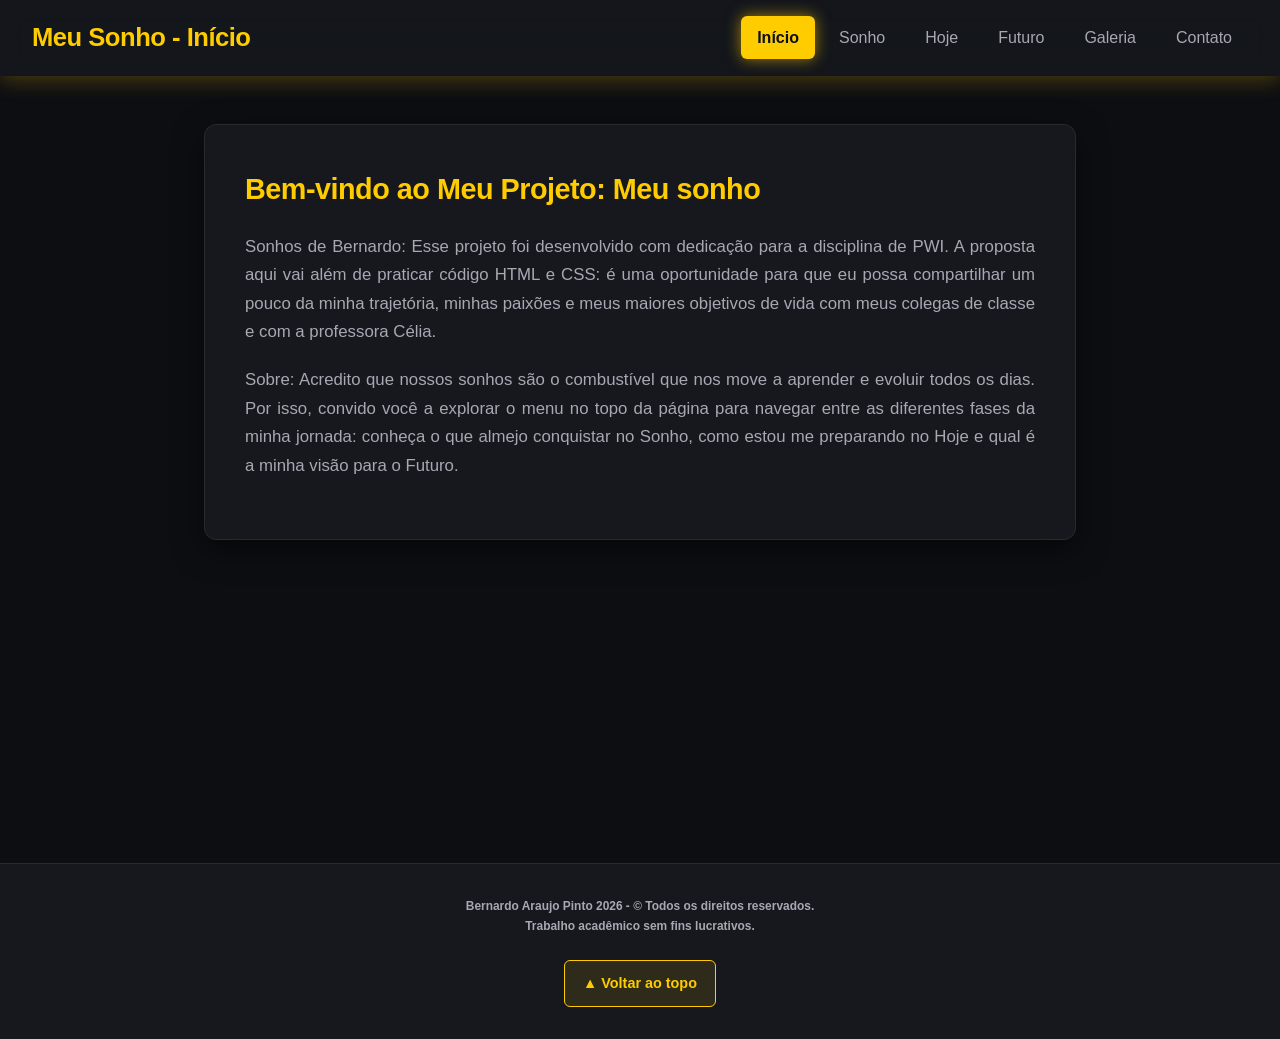
<file: index.html>
<!DOCTYPE html>
<html lang="pt-BR">
    <head>
        <meta charset="UTF-8">
        <meta name="viewport" content="width=device-width, initial-scale=1.0">
        <title>Meu Sonho</title>
        <link rel="icon" href="ftv.png" type="image/png">
        <link rel="stylesheet" href="estilo.css">
    </head>
    <body id="topo">
        <header>
            <h1>Meu Sonho - Início</h1>
            <nav>
            <ul>
                <li><a href="index.html" class="active">Início</a></li>
                <li><a href="sonho.html">Sonho</a></li>
                <li><a href="hoje.html">Hoje</a></li>
                <li><a href="futuro.html">Futuro</a></li>
                <li><a href="galeria.html">Galeria</a></li>
                <li><a href="contato.html">Contato</a></li>
            </ul>
            </nav>
        </header>

        <main>
            <section class="card">
                <h2>Bem-vindo ao Meu Projeto: Meu sonho</h2>
                
                <p align="justify">Sonhos de Bernardo: Esse projeto foi desenvolvido com dedicação para a disciplina de PWI. A proposta aqui vai além de praticar código HTML e CSS: é uma oportunidade para que eu possa compartilhar um pouco da minha trajetória, minhas paixões e meus maiores objetivos de vida com meus colegas de classe e com a professora Célia.</p>
                
                <p align="justify">Sobre: Acredito que nossos sonhos são o combustível que nos move a aprender e evoluir todos os dias. Por isso, convido você a explorar o menu no topo da página para navegar entre as diferentes fases da minha jornada: conheça o que almejo conquistar no Sonho, como estou me preparando no Hoje e qual é a minha visão para o Futuro.</p>
            </section>
        </main>

        <footer>
            <h5>Bernardo Araujo Pinto 2026 - &copy Todos os direitos reservados.<br>Trabalho acadêmico sem fins lucrativos.</h5>
            <a href="#" class="btn-topo">▲ Voltar ao topo</a>
        </footer>
    </body>
</html>
</file>
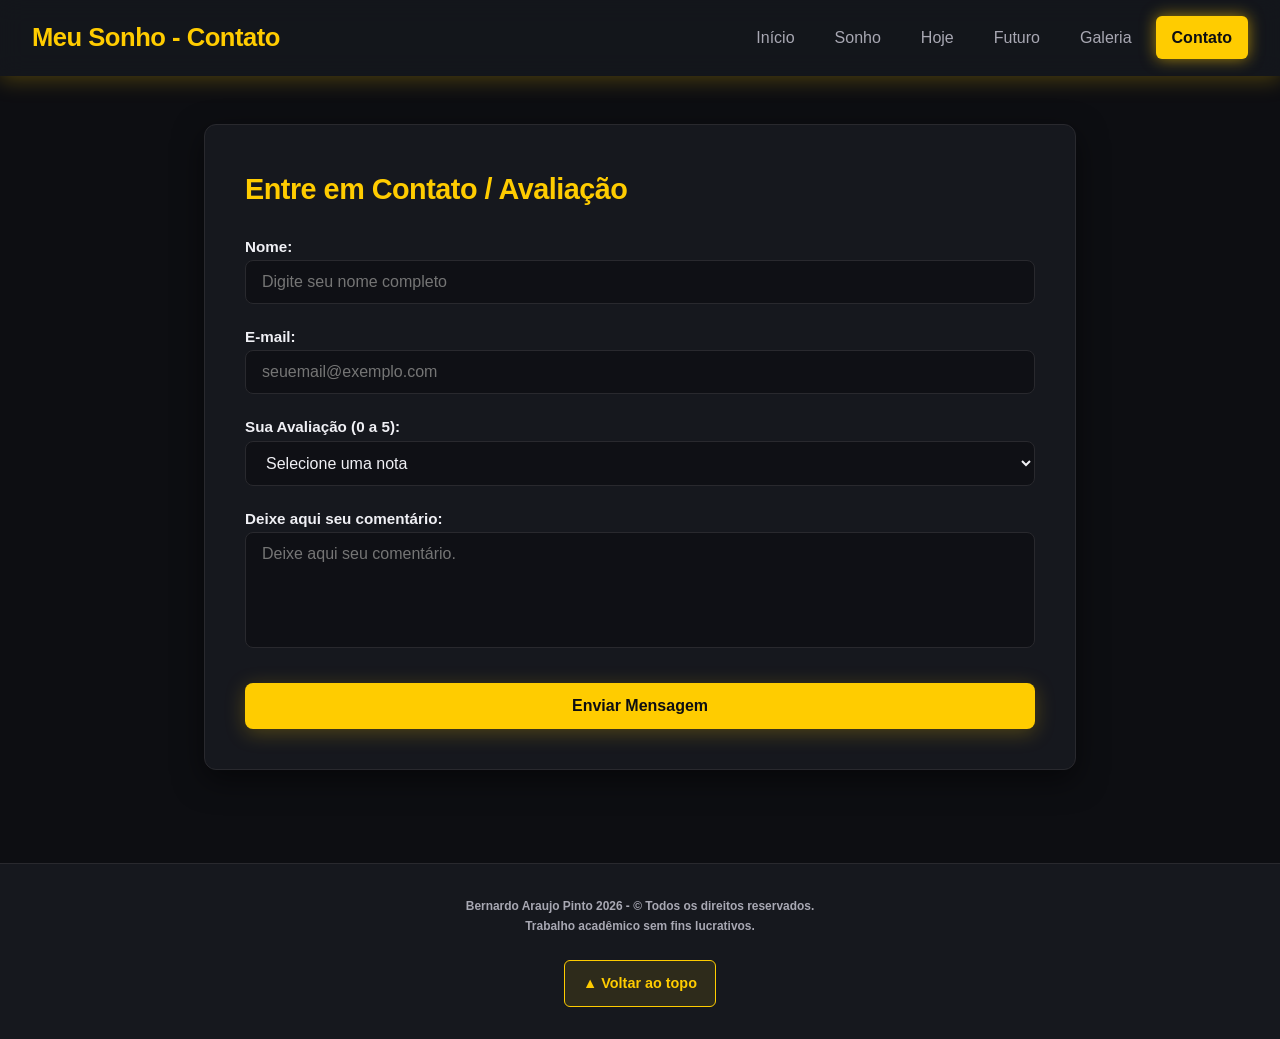
<file: contato.html>
<!DOCTYPE html>
<html lang="pt-BR">
    <head>
        <meta charset="UTF-8">
        <meta name="viewport" content="width=device-width, initial-scale=1.0">
        <title>Meu Sonho</title>
        <link rel="icon" href="ftv.png" type="image/png">
        <link rel="stylesheet" href="estilo.css">
    </head>
    <body id="topo">
        <header>
            <h1>Meu Sonho - Contato</h1>
            <nav>
            <ul>
                <li><a href="index.html">Início</a></li>
                <li><a href="sonho.html">Sonho</a></li>
                <li><a href="hoje.html">Hoje</a></li>
                <li><a href="futuro.html">Futuro</a></li>
                <li><a href="galeria.html">Galeria</a></li>
                <li><a href="contato.html" class="active">Contato</a></li>
            </ul>
            </nav>
        </header>

        <main>
            <section class="card">
            <h2>Entre em Contato / Avaliação</h2>
            
            <form action="#" method="POST">
                <div>
                <label for="nome">Nome:</label>
                <input type="text" id="nome" name="nome" required pattern="[A-Za-zÀ-ÿ\s]+" title="Apenas letras e espaços são permitidos" required placeholder="Digite seu nome completo">
                </div>

                <div>
                <label for="email">E-mail:</label>
                <input type="email" id="email" name="email" placeholder="seuemail@exemplo.com" required>
                </div>

                <div>
                <label for="avaliacao">Sua Avaliação (0 a 5):</label>
                <select id="avaliacao" name="avaliacao" required>
                    <option value="" disabled selected>Selecione uma nota</option>
                    <option value="0">0 - Muito Ruim</option>
                    <option value="1">1 - Ruim</option>
                    <option value="2">2 - Regular</option>
                    <option value="3">3 - Bom</option>
                    <option value="4">4 - Muito Bom</option>
                    <option value="5">5 - Excelente</option>
                </select>
                </div>

                <div>
                <label for="comentario">Deixe aqui seu comentário:</label>
                <textarea id="comentario" name="comentario" rows="5" placeholder="Deixe aqui seu comentário." required></textarea>
                </div>

                <button type="submit">Enviar Mensagem</button>
            </form>
            </section>
        </main>

        <footer>
            <h5>Bernardo Araujo Pinto 2026 - &copy Todos os direitos reservados.<br>Trabalho acadêmico sem fins lucrativos.</h5>
            <a href="#" class="btn-topo">▲ Voltar ao topo</a>
        </footer>
    </body>
</html>
</file>
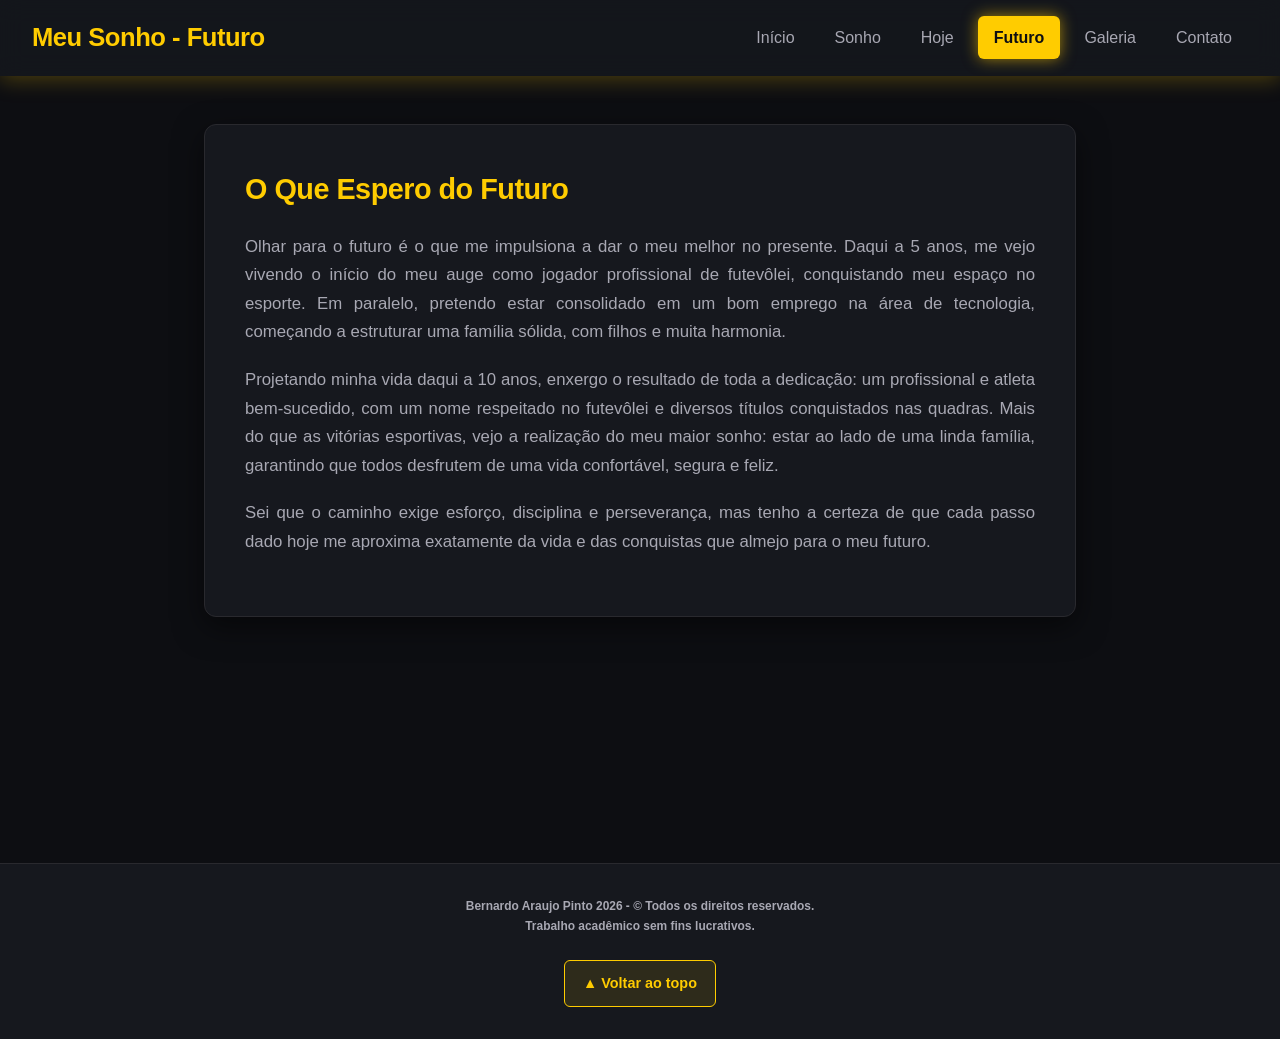
<file: futuro.html>
<!DOCTYPE html>
<html lang="pt-BR">
    <head>
        <meta charset="UTF-8">
        <meta name="viewport" content="width=device-width, initial-scale=1.0">
        <title>Meu Sonho</title>
        <link rel="icon" href="ftv.png" type="image/png">
        <link rel="stylesheet" href="estilo.css">
    </head>
    <body id="topo">
        <header>
            <h1>Meu Sonho - Futuro</h1>
            <nav>
            <ul>
                <li><a href="index.html">Início</a></li>
                <li><a href="sonho.html">Sonho</a></li>
                <li><a href="hoje.html">Hoje</a></li>
                <li><a href="futuro.html" class="active">Futuro</a></li>
                <li><a href="galeria.html">Galeria</a></li>
                <li><a href="contato.html">Contato</a></li>
            </ul>
            </nav>
        </header>

        <main>
            <section class="card">
                <h2>O Que Espero do Futuro</h2>
  
                <p align="justify">Olhar para o futuro é o que me impulsiona a dar o meu melhor no presente. Daqui a 5 anos, me vejo vivendo o início do meu auge como jogador profissional de futevôlei, conquistando meu espaço no esporte. Em paralelo, pretendo estar consolidado em um bom emprego na área de tecnologia, começando a estruturar uma família sólida, com filhos e muita harmonia.</p>
  
                <p align="justify">Projetando minha vida daqui a 10 anos, enxergo o resultado de toda a dedicação: um profissional e atleta bem-sucedido, com um nome respeitado no futevôlei e diversos títulos conquistados nas quadras. Mais do que as vitórias esportivas, vejo a realização do meu maior sonho: estar ao lado de uma linda família, garantindo que todos desfrutem de uma vida confortável, segura e feliz.</p>
  
                <p align="justify">Sei que o caminho exige esforço, disciplina e perseverança, mas tenho a certeza de que cada passo dado hoje me aproxima exatamente da vida e das conquistas que almejo para o meu futuro.</p>
            </section>
        </main>

        <footer>
            <h5>Bernardo Araujo Pinto 2026 - &copy Todos os direitos reservados.<br>Trabalho acadêmico sem fins lucrativos.</h5>
            <a href="#" class="btn-topo">▲ Voltar ao topo</a>
        </footer>
    </body>
</html>
</file>
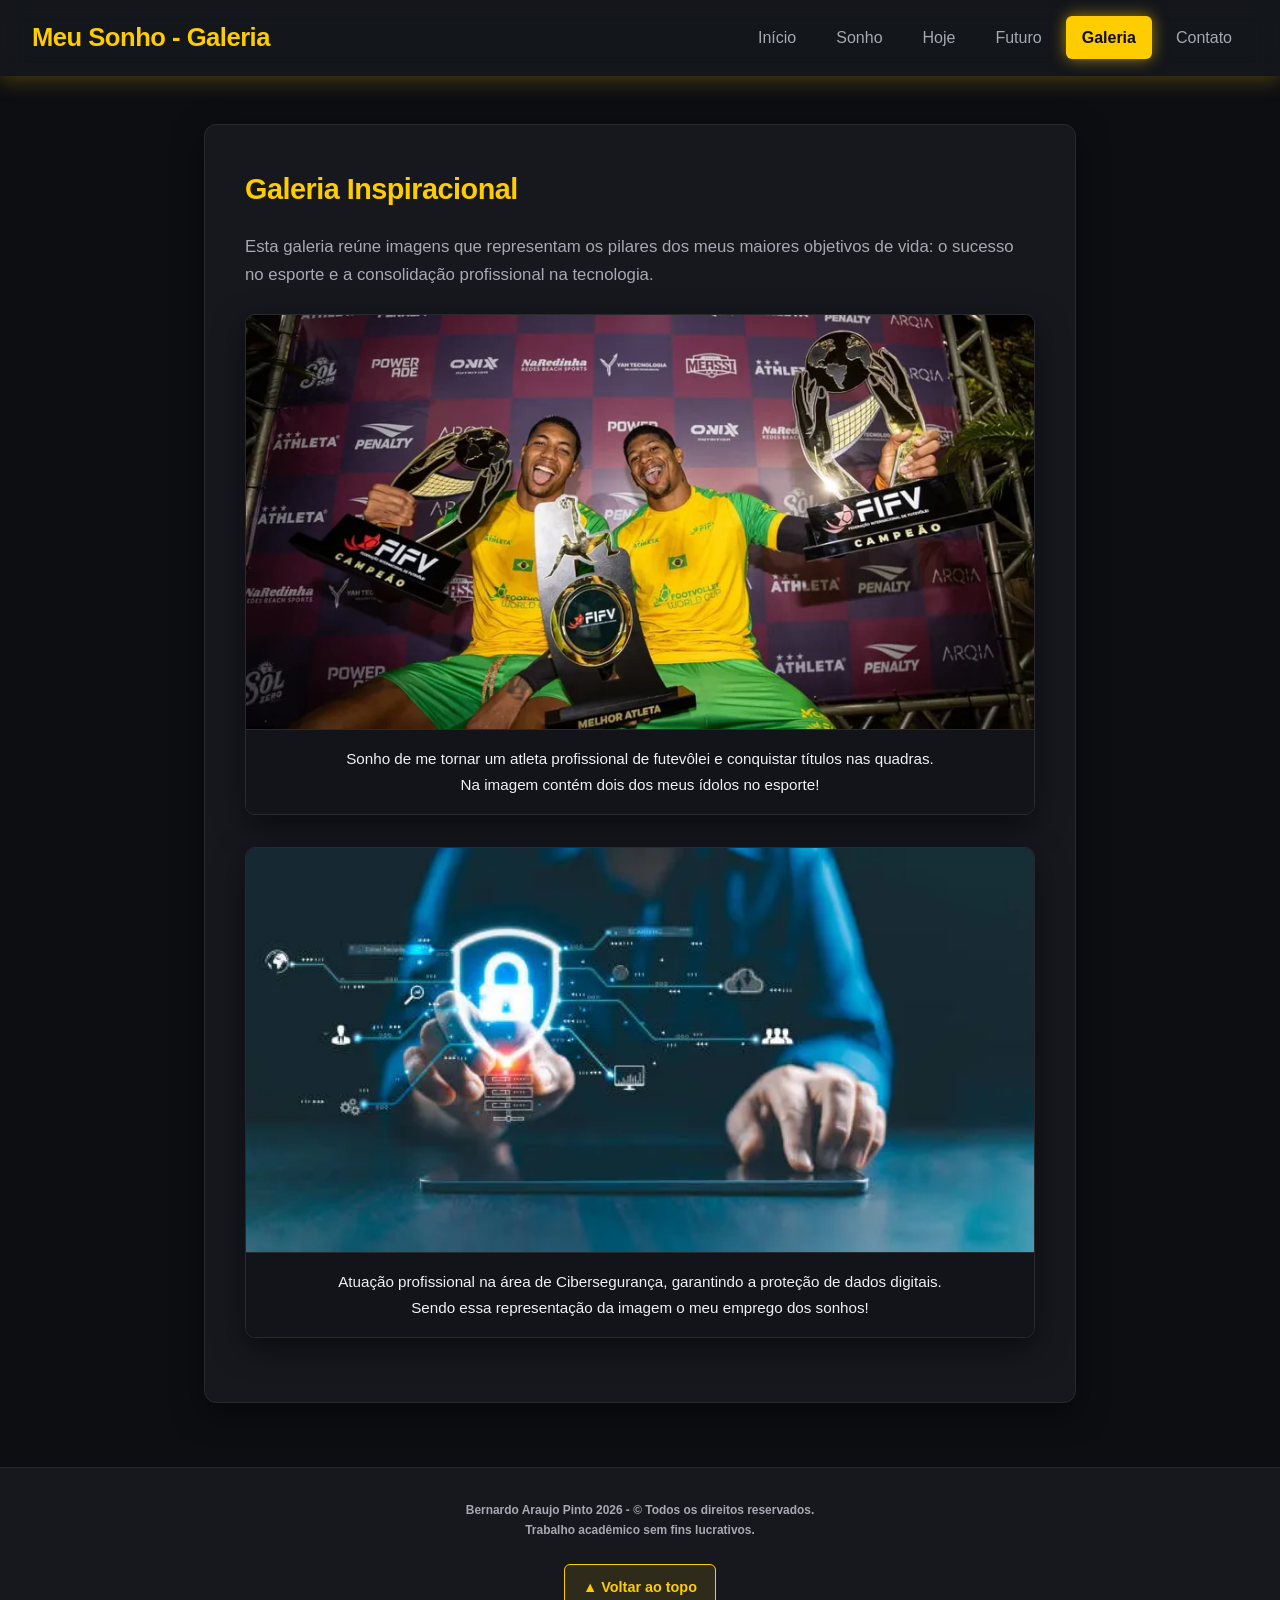
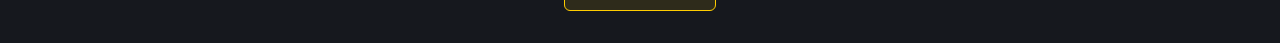
<file: galeria.html>
<!DOCTYPE html>
<html lang="pt-BR">
    <head>
        <meta charset="UTF-8">
        <meta name="viewport" content="width=device-width, initial-scale=1.0">
        <title>Meu Sonho</title>
        <link rel="icon" href="ftv.png" type="image/png">
        <link rel="stylesheet" href="estilo.css">
    </head>
    <body id="topo">
        <header>
            <h1>Meu Sonho - Galeria</h1>
            <nav>
            <ul>
                <li><a href="index.html">Início</a></li>
                <li><a href="sonho.html">Sonho</a></li>
                <li><a href="hoje.html">Hoje</a></li>
                <li><a href="futuro.html">Futuro</a></li>
                <li><a href="galeria.html" class="active">Galeria</a></li>
                <li><a href="contato.html">Contato</a></li>
            </ul>
            </nav>
        </header>

        <main>
            <section class="card">
                <h2>Galeria Inspiracional</h2>
                <p>Esta galeria reúne imagens que representam os pilares dos meus maiores objetivos de vida: o sucesso no esporte e a consolidação profissional na tecnologia.</p>
                
                <div class="galeria-container">
                    
                    <figure class="galeria-item">
                    <img src="ftv2.jpg" alt="Atletas de Futevôlei com troféu">
                    <figcaption>Sonho de me tornar um atleta profissional de futevôlei e conquistar títulos nas quadras.<br>Na imagem contém dois dos meus ídolos no esporte!</figcaption>
                    </figure>

                    <figure class="galeria-item">
                    <img src="ciber.jpg" alt="Segurança Digital e Cibersegurança">
                    <figcaption>Atuação profissional na área de Cibersegurança, garantindo a proteção de dados digitais.<br>Sendo essa representação da imagem o meu emprego dos sonhos!</figcaption>
                    </figure>

                </div>
            </section>
        </main>

        <footer>
            <h5>Bernardo Araujo Pinto 2026 - &copy Todos os direitos reservados.<br>Trabalho acadêmico sem fins lucrativos.</h5>
            <a href="#" class="btn-topo">▲ Voltar ao topo</a>
        </footer>
    </body>
</html>
</file>
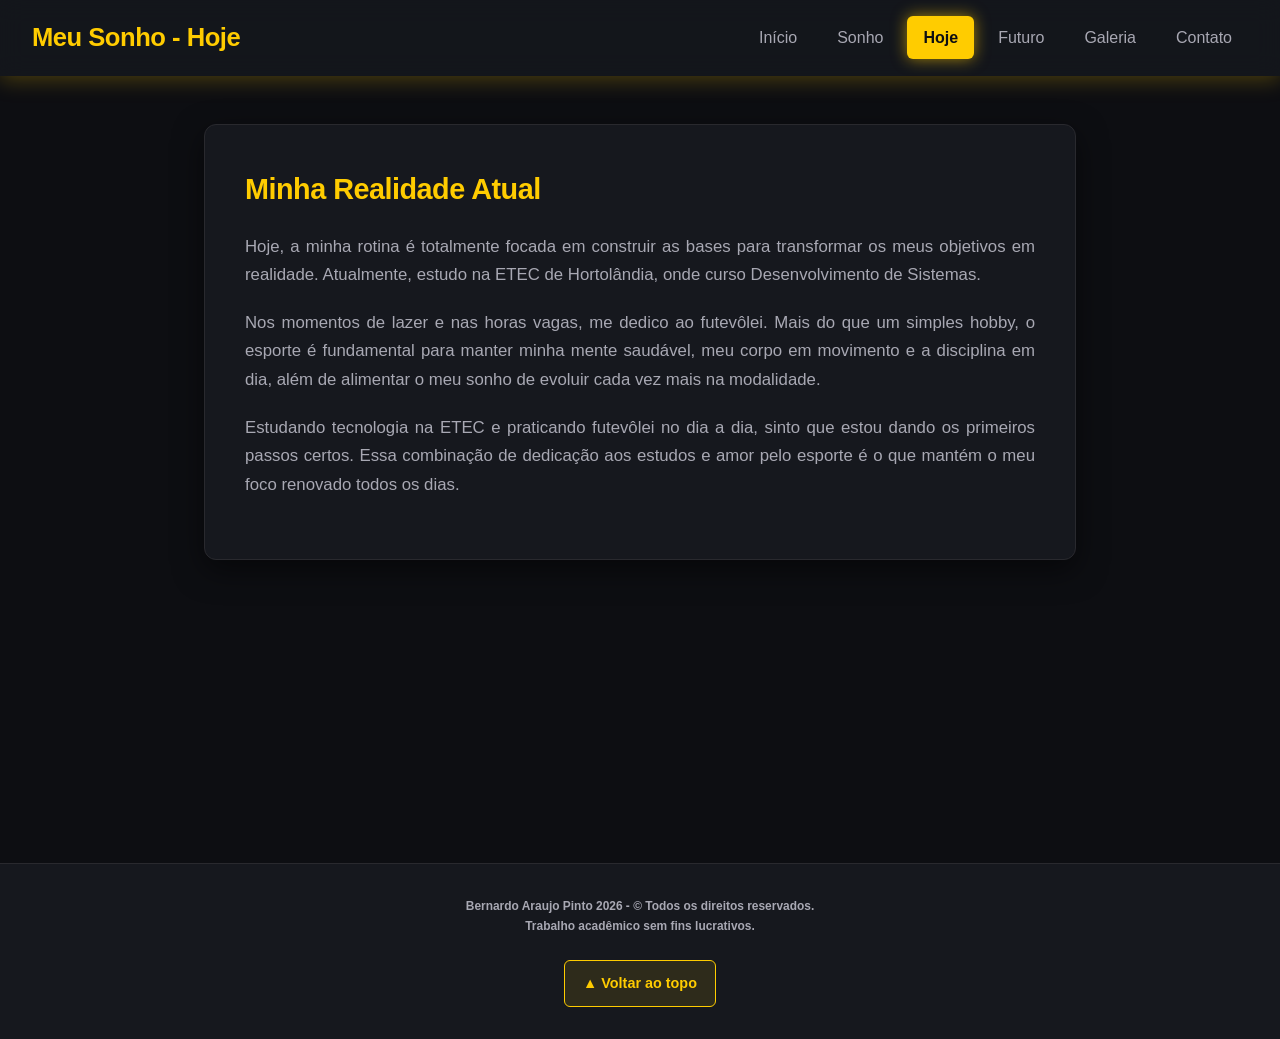
<file: hoje.html>
<!DOCTYPE html>
<html lang="pt-BR">
    <head>
        <meta charset="UTF-8">
        <meta name="viewport" content="width=device-width, initial-scale=1.0">
        <title>Meu Sonho</title>
        <link rel="icon" href="ftv.png" type="image/png">
        <link rel="stylesheet" href="estilo.css">
    </head>
    <body id="topo">
        <header>
            <h1>Meu Sonho - Hoje</h1>
            <nav>
            <ul>
                <li><a href="index.html">Início</a></li>
                <li><a href="sonho.html">Sonho</a></li>
                <li><a href="hoje.html" class="active">Hoje</a></li>
                <li><a href="futuro.html">Futuro</a></li>
                <li><a href="galeria.html">Galeria</a></li>
                <li><a href="contato.html">Contato</a></li>
            </ul>
            </nav>
        </header>

        <main>
            <section class="card">
                <h2>Minha Realidade Atual</h2>
  
                <p align="justify">Hoje, a minha rotina é totalmente focada em construir as bases para transformar os meus objetivos em realidade. Atualmente, estudo na ETEC de Hortolândia, onde curso Desenvolvimento de Sistemas.</p>
    
                <p align="justify">Nos momentos de lazer e nas horas vagas, me dedico ao futevôlei. Mais do que um simples hobby, o esporte é fundamental para manter minha mente saudável, meu corpo em movimento e a disciplina em dia, além de alimentar o meu sonho de evoluir cada vez mais na modalidade.</p>
    
                <p align="justify">Estudando tecnologia na ETEC e praticando futevôlei no dia a dia, sinto que estou dando os primeiros passos certos. Essa combinação de dedicação aos estudos e amor pelo esporte é o que mantém o meu foco renovado todos os dias.</p>
            </section>
        </main>

        <footer>
            <h5>Bernardo Araujo Pinto 2026 - &copy Todos os direitos reservados.<br>Trabalho acadêmico sem fins lucrativos.</h5>
            <a href="#" class="btn-topo">▲ Voltar ao topo</a>
        </footer>
    </body>
</html>
</file>
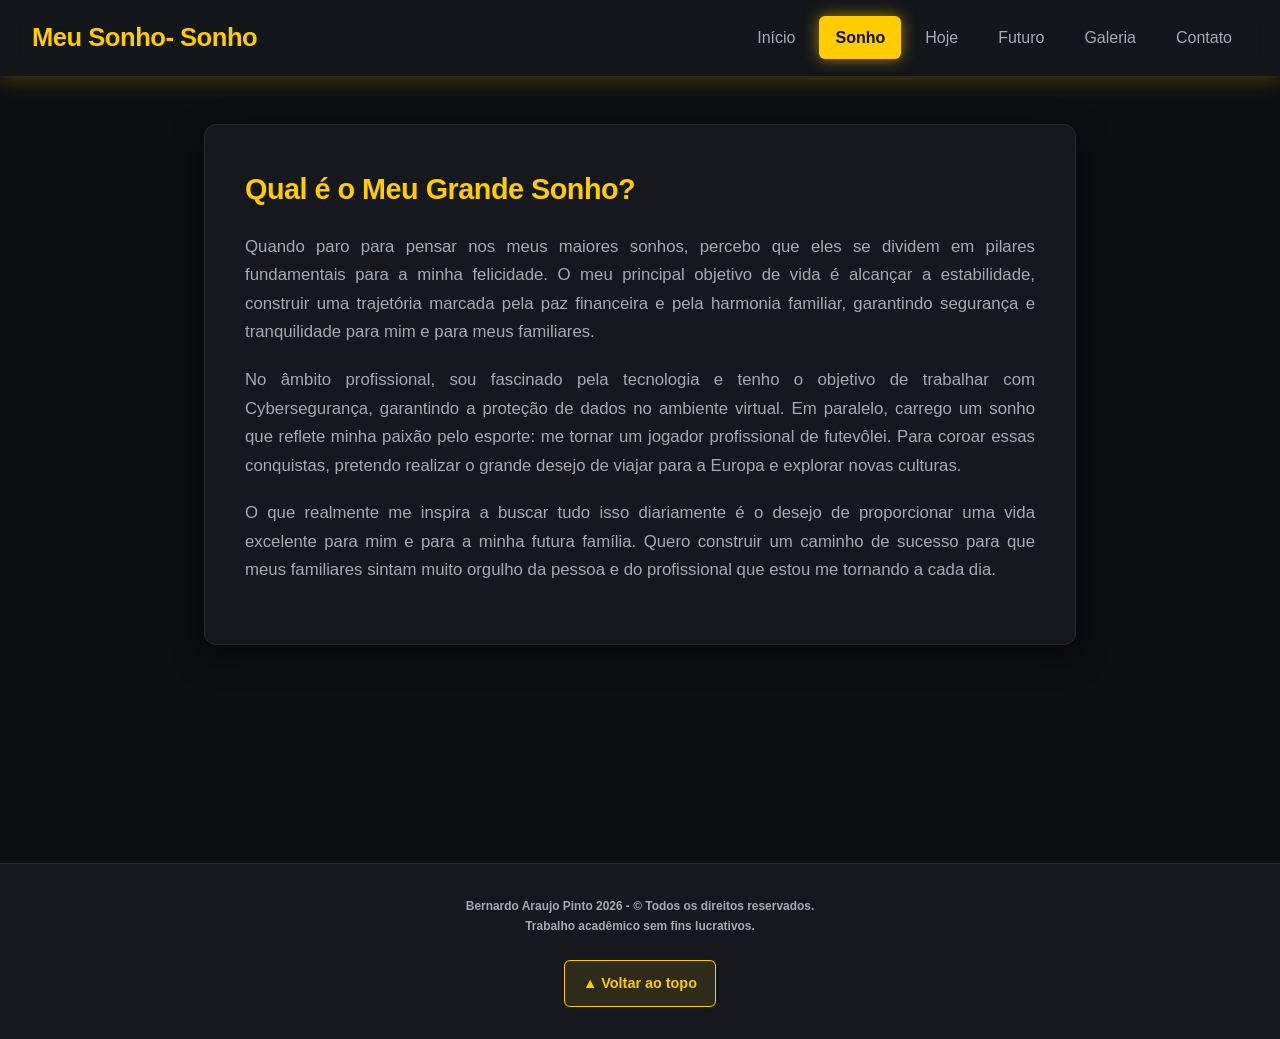
<file: sonho.html>
<!DOCTYPE html>
<html lang="pt-BR">
    <head>
        <meta charset="UTF-8">
        <meta name="viewport" content="width=device-width, initial-scale=1.0">
        <title>Meu Sonho</title>
        <link rel="icon" href="ftv.png" type="image/png">
        <link rel="stylesheet" href="estilo.css">
    </head>
    <body id="topo">
        <header>
            <h1>Meu Sonho- Sonho</h1>
            <nav>
            <ul>
                <li><a href="index.html">Início</a></li>
                <li><a href="sonho.html" class="active">Sonho</a></li>
                <li><a href="hoje.html">Hoje</a></li>
                <li><a href="futuro.html">Futuro</a></li>
                <li><a href="galeria.html">Galeria</a></li>
                <li><a href="contato.html">Contato</a></li>
            </ul>
            </nav>
        </header>

        <main>
            <section class="card">
                <h2>Qual é o Meu Grande Sonho?</h2>
                
                <p align="justify">Quando paro para pensar nos meus maiores sonhos, percebo que eles se dividem em pilares fundamentais para a minha felicidade. O meu principal objetivo de vida é alcançar a estabilidade, construir uma trajetória marcada pela paz financeira e pela harmonia familiar, garantindo segurança e tranquilidade para mim e para meus familiares.</p>
                
                <p align="justify">No âmbito profissional, sou fascinado pela tecnologia e tenho o objetivo de trabalhar com Cybersegurança, garantindo a proteção de dados no ambiente virtual. Em paralelo, carrego um sonho que reflete minha paixão pelo esporte: me tornar um jogador profissional de futevôlei. Para coroar essas conquistas, pretendo realizar o grande desejo de viajar para a Europa e explorar novas culturas.</p>
                
                <p align="justify">O que realmente me inspira a buscar tudo isso diariamente é o desejo de proporcionar uma vida excelente para mim e para a minha futura família. Quero construir um caminho de sucesso para que meus familiares sintam muito orgulho da pessoa e do profissional que estou me tornando a cada dia.</p>
            </section>
        </main>

        <footer>
            <h5>Bernardo Araujo Pinto 2026 - &copy Todos os direitos reservados.<br>Trabalho acadêmico sem fins lucrativos.</h5>
            <a href="#" class="btn-topo">▲ Voltar ao topo</a>
        </footer>

    </body>
</html>
</file>
<file: estilo.css>
:root {
  --bg-color: #0d0e12;
  --card-bg: #16181e;
  
  --primary-color: #ffcc00;
  --primary-hover: #ffe066;
  --primary-dark: #cca300;
  
  --text-color: #f0f0f5;
  --text-muted: #a8a8b3;
  --border-color: #29292e;
  
  --shadow-neon: 0 4px 20px rgba(255, 204, 0, 0.25);
  --shadow-neon-hover: 0 6px 28px rgba(255, 204, 0, 0.45);
  --shadow-card: 0 10px 30px rgba(0, 0, 0, 0.5);
  
  --transition-fast: all 0.25s cubic-bezier(0.4, 0, 0.2, 1);
  --transition-smooth: all 0.4s cubic-bezier(0.16, 1, 0.3, 1);
}

html {
  scroll-behavior: smooth;
}

* {
  margin: 0;
  padding: 0;
  box-sizing: border-box;
  font-family: 'Inter', 'Segoe UI', Tahoma, Geneva, Verdana, sans-serif;
}

body {
  background-color: var(--bg-color);
  color: var(--text-color);
  line-height: 1.7;
  overflow-x: hidden;
}

header {
  background-color: rgba(22, 24, 30, 0.85);
  backdrop-filter: blur(12px);
  -webkit-backdrop-filter: blur(12px);
  padding: 1rem 2rem;
  box-shadow: var(--shadow-neon);
  position: sticky;
  top: 0;
  z-index: 1000;
  display: flex;
  justify-content: space-between;
  align-items: center;
  flex-wrap: wrap;
  gap: 1rem;
  transition: var(--transition-smooth);
}

header h1 {
  font-size: 1.6rem;
  font-weight: 700;
  color: var(--primary-color);
  letter-spacing: -0.5px;
}

nav ul {
  display: flex;
  list-style: none;
  gap: 8px;
  flex-wrap: wrap;
}

nav a {
  color: var(--text-muted);
  text-decoration: none;
  font-weight: 500;
  padding: 8px 16px;
  border-radius: 6px;
  transition: var(--transition-fast);
  display: inline-block;
}

nav a:hover {
  color: var(--text-color);
  background-color: rgba(255, 204, 0, 0.15);
  transform: translateY(-2px);
}

nav a.active {
  background-color: var(--primary-color);
  color: #0d0e12;
  font-weight: 600;
  box-shadow: 0 0 15px rgba(255, 204, 0, 0.6);
}

main {
  max-width: 920px;
  margin: 3rem auto;
  padding: 0 1.5rem;
  min-height: 75vh;
}

.card {
  background-color: var(--card-bg);
  padding: 2.5rem;
  border-radius: 12px;
  border: 1px solid var(--border-color);
  box-shadow: var(--shadow-card);
  margin-bottom: 2rem;
  transition: var(--transition-smooth);
}

.card:hover {
  transform: translateY(-4px);
  border-color: rgba(255, 204, 0, 0.4);
  box-shadow: var(--shadow-card), 0 0 20px rgba(255, 204, 0, 0.15);
}

h2 {
  color: var(--primary-color);
  font-size: 1.8rem;
  margin-bottom: 1.2rem;
  letter-spacing: -0.5px;
}

p {
  margin-bottom: 1.2rem;
  color: var(--text-muted);
  font-size: 1.05rem;
}

form {
  display: flex;
  flex-direction: column;
  gap: 1.2rem;
  margin-top: 1rem;
}

label {
  font-weight: 600;
  font-size: 0.95rem;
  color: var(--text-color);
}

input, select, textarea {
  width: 100%;
  padding: 12px 16px;
  border-radius: 8px;
  border: 1px solid var(--border-color);
  background-color: #0f1015;
  color: var(--text-color);
  font-size: 1rem;
  transition: var(--transition-fast);
}

textarea {
  resize: none;
}

input:focus, select:focus, textarea:focus {
  outline: none;
  border-color: var(--primary-color);
  box-shadow: 0 0 12px rgba(255, 204, 0, 0.5);
  background-color: #12141a;
}

button[type="submit"] {
  background-color: var(--primary-color);
  color: #0d0e12;
  border: none;
  padding: 14px 20px;
  font-size: 1rem;
  font-weight: 700;
  border-radius: 8px;
  cursor: pointer;
  box-shadow: var(--shadow-neon);
  transition: var(--transition-fast);
  margin-top: 0.5rem;
}

button[type="submit"]:hover {
  background-color: var(--primary-hover);
  box-shadow: var(--shadow-neon-hover);
  transform: translateY(-2px);
}

button[type="submit"]:active {
  transform: translateY(0);
}

.btn-topo {
  display: inline-flex;
  align-items: center;
  gap: 6px;
  margin-top: 1.5rem;
  padding: 10px 18px;
  background-color: rgba(255, 204, 0, 0.1);
  color: var(--primary-color);
  border: 1px solid var(--primary-color);
  border-radius: 6px;
  text-decoration: none;
  font-weight: 600;
  font-size: 0.9rem;
  transition: var(--transition-fast);
}

.btn-topo:hover {
  background-color: var(--primary-color);
  color: #0d0e12;
  box-shadow: var(--shadow-neon);
  transform: translateY(-3px);
}

footer {
  background-color: var(--card-bg);
  text-align: center;
  padding: 2rem 1rem;
  border-top: 1px solid var(--border-color);
  margin-top: 4rem;
  color: var(--text-muted);
  font-size: 0.9rem;
}

@media (max-width: 600px) {
  header {
    flex-direction: column;
    align-items: flex-start;
  }
  
  nav ul {
    width: 100%;
    justify-content: space-between;
  }
  
  nav a {
    padding: 6px 10px;
    font-size: 0.9rem;
  }
  
  .card {
    padding: 1.5rem;
  }
}

.galeria-container {
  display: flex;
  flex-direction: column;
  gap: 2rem;
  margin: 1.5rem 0;
}

.galeria-item {
  background-color: #0f1015;
  border-radius: 10px;
  overflow: hidden;
  border: 1px solid var(--border-color);
  box-shadow: var(--shadow-card);
  transition: var(--transition-smooth);
}

.galeria-item:hover {
  transform: translateY(-4px);
  border-color: var(--primary-color);
  box-shadow: var(--shadow-card), 0 0 20px rgba(255, 204, 0, 0.2);
}

.galeria-item img {
  width: 100%;
  height: auto;
  display: block;
  object-fit: cover;
  transition: var(--transition-fast);
}

.galeria-item figcaption {
  padding: 1rem;
  font-size: 0.95rem;
  color: var(--text-color);
  background-color: #12141a;
  border-top: 1px solid var(--border-color);
  text-align: center;
  font-weight: 500;
}
</file>
